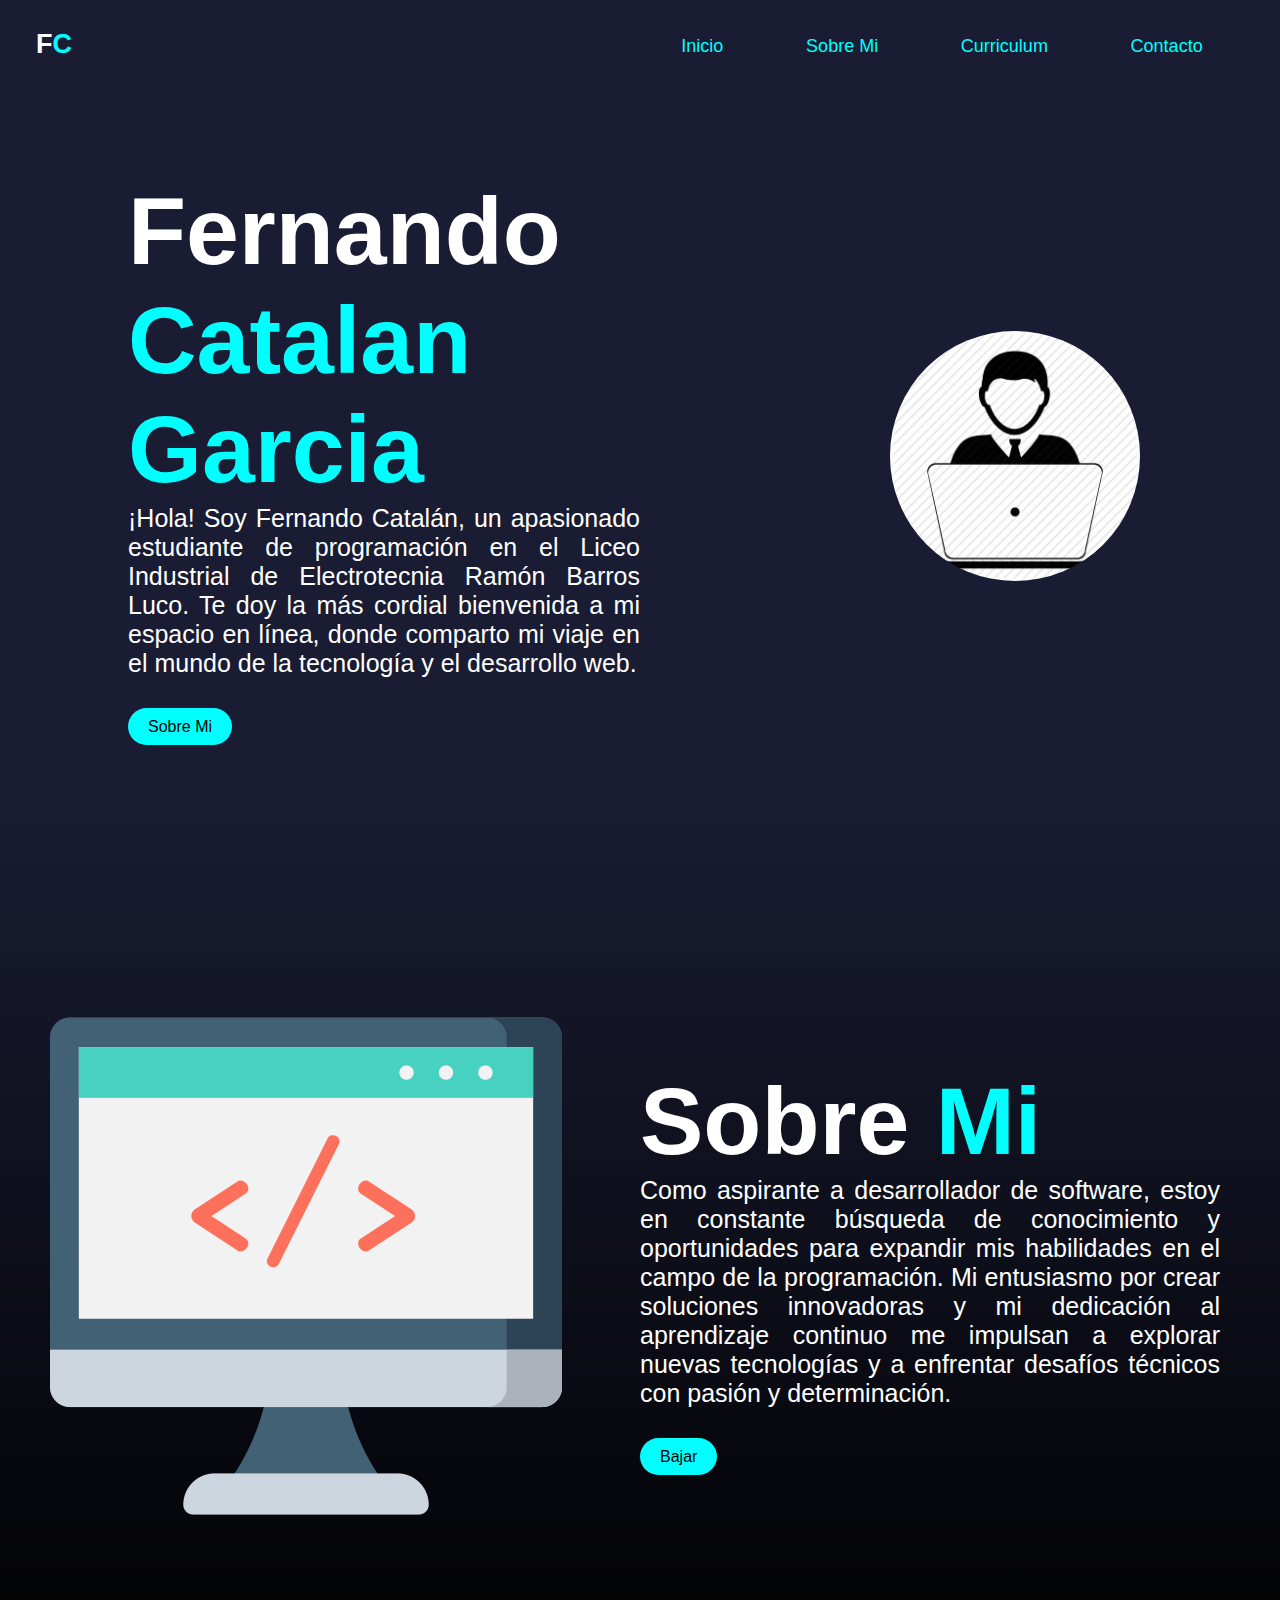
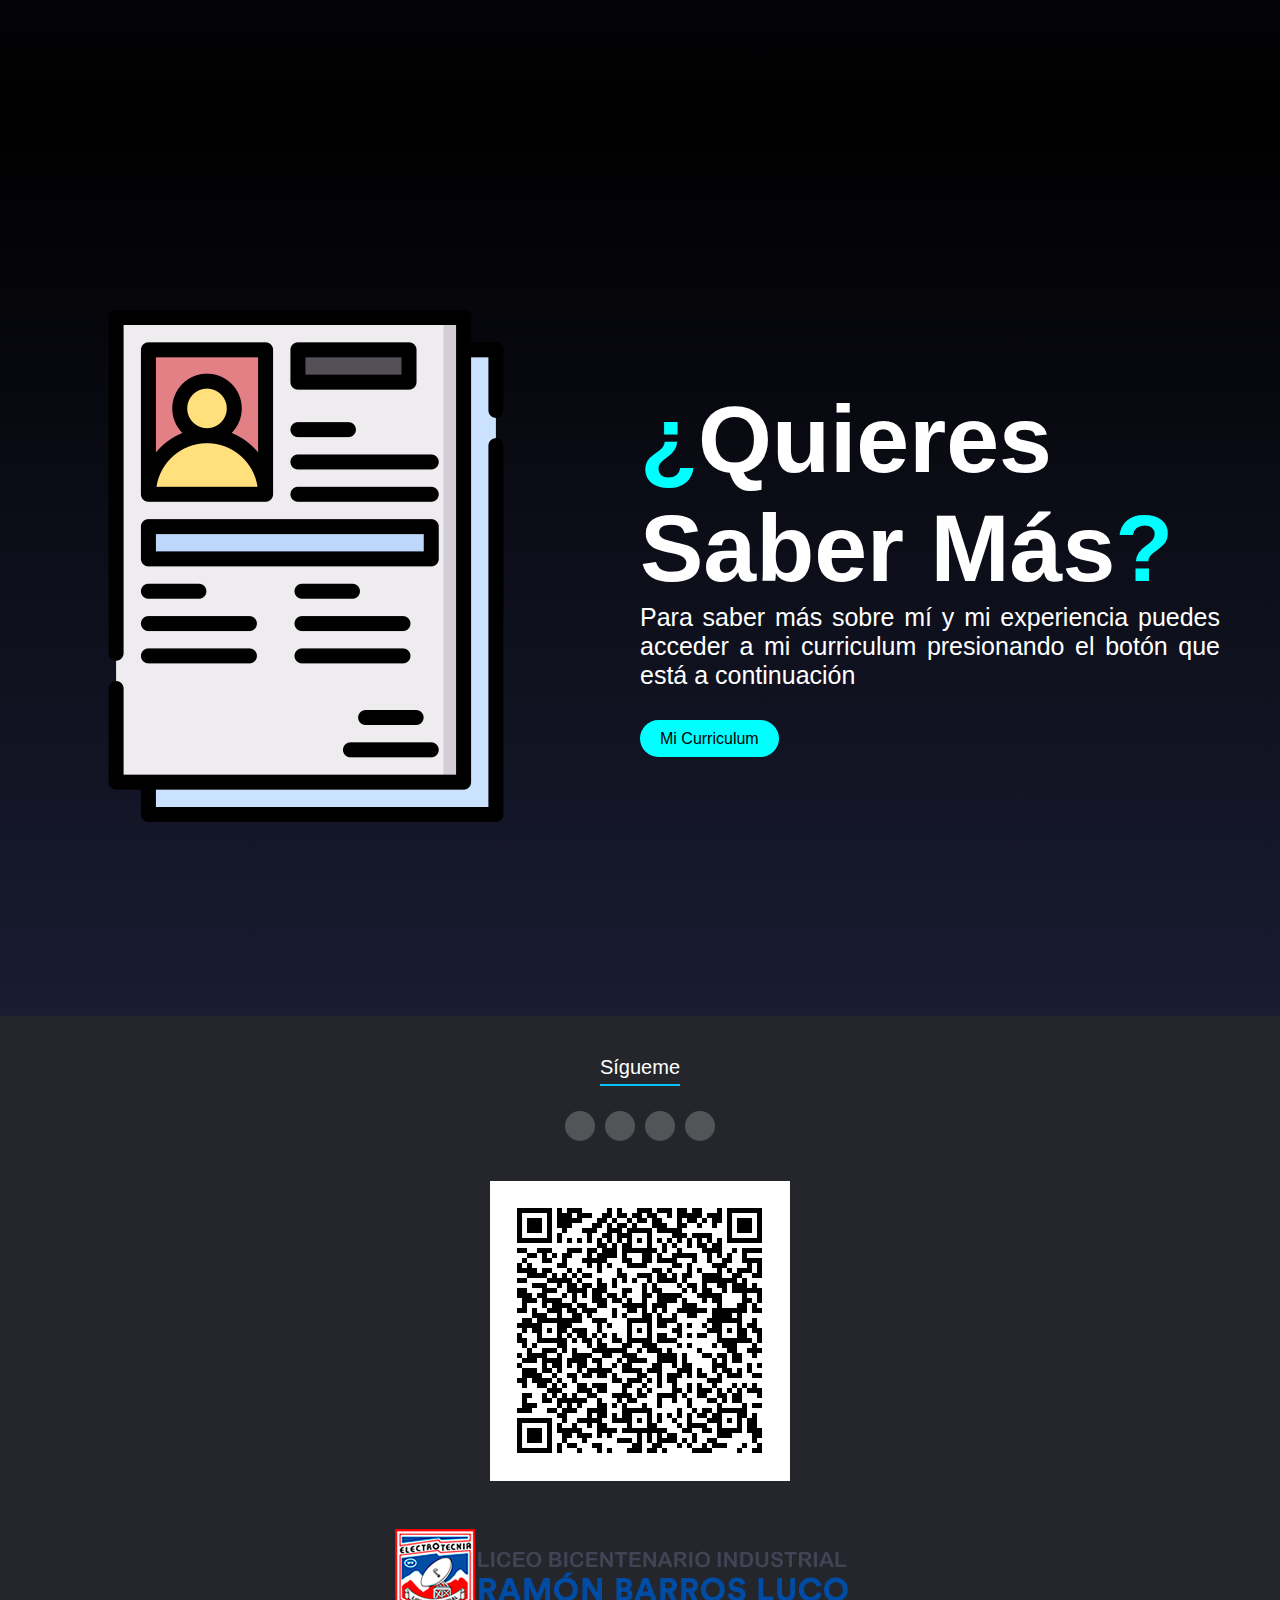
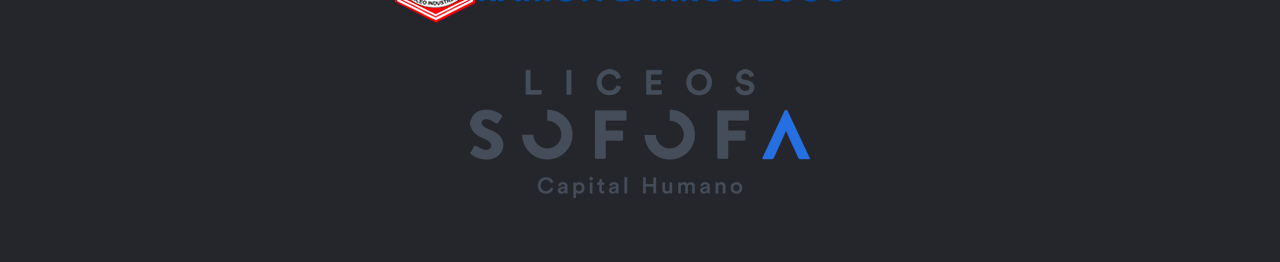
<file: index.html>
<!DOCTYPE html>
<html lang="es">
<head>
    <meta charset="UTF-8">
    <meta http-equiv="X-UA-Compatible" content="IE=edge">
    <meta name="viewport" content="width=device-width, initial-scale=1">
    <meta name="author" content="Fernando">
    <title>Mi Pagina de Contacto</title>
    <link rel="stylesheet" href="css/style.css">
    <link rel="stylesheet" href="https://cdnjs.cloudflare.com/ajax/libs/font-awesome/6.4.2/css/all.min.css" integrity="sha512-z3gLpd7yknf1YoNbCzqRKc4qyor8gaKU1qmn+CShxbuBusANI9QpRohGBreCFkKxLhei6S9CQXFEbbKuqLg0DA==" crossorigin="anonymous" referrerpolicy="no-referrer" />
</head>
<body>

<div id="inicio" class="wrapper">

    <header>
        <nav class="navbar">
            <div class="brand">
                <h2 class="iniciales">F<span>C</span></h2>
            </div>
            <ul class="menu">
                <li><a href="#inicio">Inicio</a></li>
                <li><a href="#sobremii">Sobre Mi</a></li>
                <li><a href="#Curriculum">Curriculum</a></li>
                <li><a href="#contacto">Contacto</a></li>
            </ul>
        </nav>
    </header>
    
    <div  class="contprincipal">
        <div class="info">
            <h1>Fernando <span> Catalan Garcia</span> </h1>
            <p>¡Hola! Soy Fernando Catalán, un apasionado estudiante de programación en el Liceo Industrial de Electrotecnia Ramón Barros Luco. Te doy la más cordial bienvenida a mi espacio en línea, donde comparto mi viaje en el mundo de la tecnología y el desarrollo web.</p>
            <div class="dad">
                <a href="#sobremii" class="boton">Sobre Mi</a>
            </div>
        </div>
        
        <img src="img/usuario.jpg" alt="">
    </div>
    
    <div id="sobremii" class="sobremi">
        <img src="img/monitor-web.png" alt="">
        <div class="sobremi-info">
            <h1>Sobre <span> Mi</span></h1>
            <p>Como aspirante a desarrollador de software, estoy en constante búsqueda de conocimiento y oportunidades para expandir mis habilidades en el campo de la programación. Mi entusiasmo por crear soluciones innovadoras y mi dedicación al aprendizaje continuo me impulsan a explorar nuevas tecnologías y a enfrentar desafíos técnicos con pasión y determinación.</p>
            <div class="dad">
                <a href="#Curriculum" class="boton">Bajar</a>
            </div>
        </div>
    </div>
    
    <div id="Curriculum" class="curri">
        <img src="img/foto-portafolio.png" alt="">
        <div class="curri-info">
            <h1><span>¿</span>Quieres Saber Más<span>?</span></h1>
            <p>Para saber más sobre mí y mi experiencia puedes acceder a mi curriculum presionando el botón que está a continuación</p>
            <div class="dad">
                <a href="curriculum.html" class="boton">Mi Curriculum</a>
            </div>
        </div>
    </div>
    
    <footer id="contacto" class="footer">
        <div class="footer-row">
            <div class="footer-links">
                <h4>Sígueme</h4>
                <div class="social-link">
                    <a href="https://api.whatsapp.com/send?phone=56981232901"><i class="fa-brands fa-whatsapp" style="color: #1ea314;"></i></a>
                    <a href="https://www.instagram.com/fernvndo.16/"><i class="fa-brands fa-instagram" style="color: #80195a;"></i></a>
                    <a href="https://twitter.com/fernvvndo_16"><i class="fa-brands fa-x-twitter" style="color: blue;"></i></a>
                    <a href="mailto:f.catalangarcia@liceorbl.cl"><i class="fa-solid fa-envelope" style="color: #ffffff;"></i></a>
                </div>
            </div>
            <div class="footer-links">
                <img class="qr" src="img/qrcontacto.png" alt="">
            </div>
            <div class="footer-links">
                <img class="rbl" src="img/rbl.png" alt="">
            </div>
            <div class="footer-links">
                <img class="sofofa" src="img/sofofa.png" alt="">
            </div>
        </div>
    </footer>
    
</div>

</body>
</html>
</file>
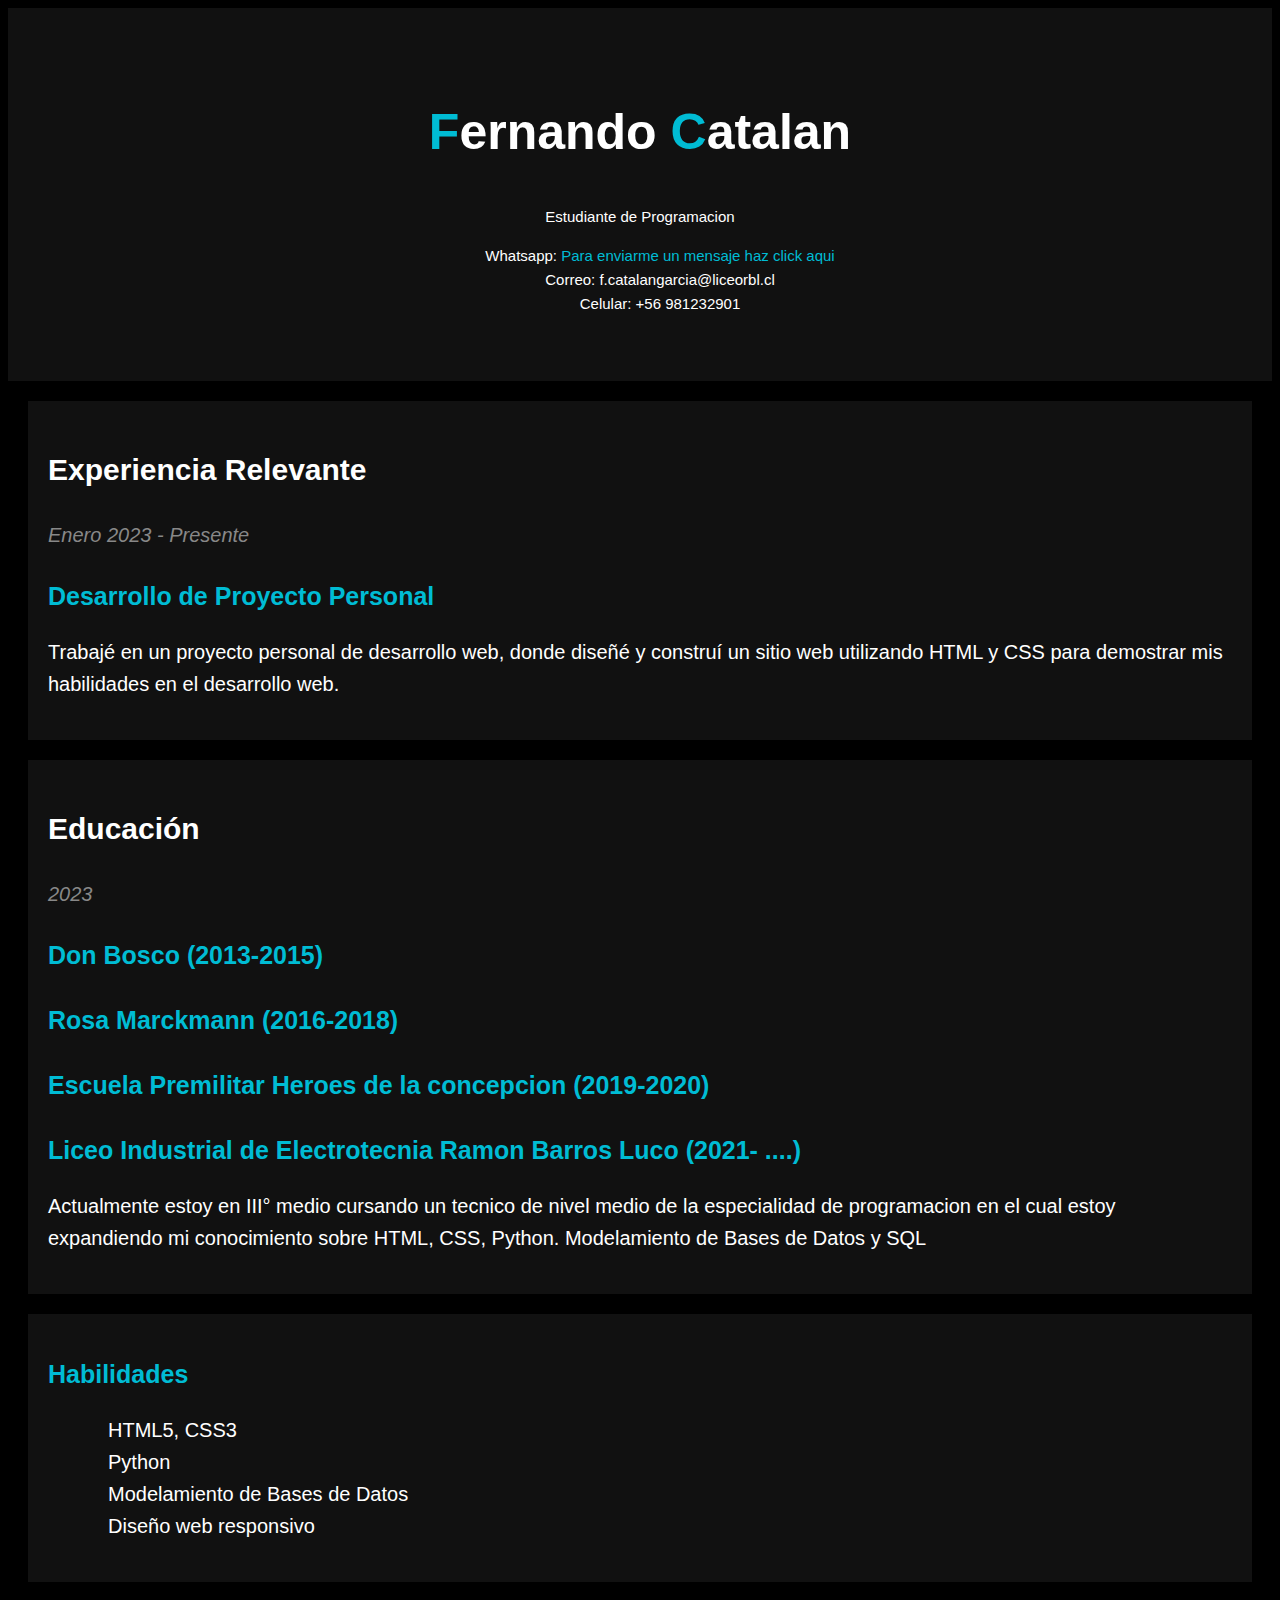
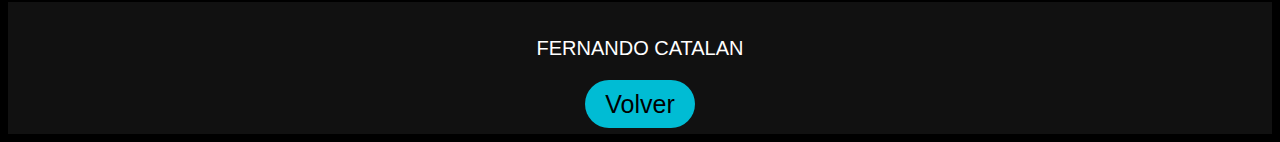
<file: curriculum.html>
<!DOCTYPE html>
<html lang="es">
<head>
    <meta charset="UTF-8">
    <meta name="viewport" content="width=device-width, initial-scale=1.0">
    <meta name="author" content="Fernando" >
    <title>Currículum</title>
    <link rel="stylesheet" href="css/curriculum.css"> <!-- Enlaza a un archivo CSS externo para los estilos -->
</head>
<body>
    <header>
        <h1 class="nombre"> <span>F</span>ernando<span> C</span>atalan</h1>
        <p>Estudiante de Programacion</p>
        <ul class="contact">
            <li>Whatsapp: <a href="https://api.whatsapp.com/send?phone=56981232901">Para enviarme un mensaje haz click aqui</a></li>
            <li>Correo: f.catalangarcia@liceorbl.cl</li>
            <li>Celular: +56 981232901</li>
            
        </ul>
        
    </header>

    <section class="experience">
        <h2>Experiencia Relevante</h2>
        <div class="job">
             <p class="date">Enero 2023 - Presente</p>
              <h3>Desarrollo de Proyecto Personal</h3>
          
            <p>Trabajé en un proyecto personal de desarrollo web, donde diseñé y construí un sitio web utilizando HTML y CSS para demostrar mis habilidades en el desarrollo web.</p>
        </div>
    
        
    </section>

    <section class="education">
        <h2>Educación</h2>
        <div class="degree">
            <p class="date">2023</p>
            <h3>Don Bosco (2013-2015)</h3>
            <h3>Rosa Marckmann (2016-2018)</h3>
            <h3>Escuela Premilitar Heroes de la concepcion (2019-2020)</h3>
            <h3>Liceo Industrial de Electrotecnia Ramon Barros Luco (2021- ....)</h3>
            
            <p>Actualmente estoy en III° medio cursando un tecnico de nivel medio de la especialidad de programacion en el cual estoy expandiendo mi conocimiento sobre HTML, CSS, Python. Modelamiento de Bases de Datos y SQL</p>
        </div>
        <!-- Agregar más educación aquí -->
    </section>

    <section class="skills">
        <h2>Habilidades</h2>
        <ul>
            <li>HTML5, CSS3</li>
            <li>Python</li>
            <li>Modelamiento de Bases de Datos</li>
            <li>Diseño web responsivo</li>
        </ul>
    </section>

    <footer>
        <p> FERNANDO CATALAN</p>
        <a href="index.html"class="boton" >Volver</a>
    </footer>
</body>
</html>
</file>
<file: css/style.css>
:root{
    --negro: #000;
    --blanco: #fff;
    --aqua: #00FFFF; 
    --celeste: #00c3ff;
    --azul: #191c32;
    --gris: #24262b;
    --gris2:#BBBBBB;
    --aliceblue:#F0F8FF;
}



html {
    font-size: 62.5%; /* = 10px */
    font-family: 'Segoe UI', Tahoma, Geneva, Verdana, sans-serif;
    scroll-behavior: smooth;
}
body{
    font-size: 62.5%; /* = 10px */
}
*{
    margin: 0;
    padding: 0;
    box-sizing: border-box;
    
}

.wrapper{
    width:100%;
    height: 100vh;
    background-color:var(--azul);
    color:var(--blanco)
    
}

.navbar{
    display: flex;
    justify-content: space-between;
    padding: 2em;
    font-size: 1.8rem;
    width:100%;
    
}
.iniciales{
    transition: 300ms;
    
}
.iniciales:hover{
    transform: rotate(-15deg);
}
.brand{
    margin-top: -0.7rem;
}
.brand span{
    color: var(--aqua);
}
.menu{
    display: flex;
    width: 50%;
    justify-content: space-around;
}
.menu li{
    list-style: none;
}
.menu a{
    color: var(--aqua);
    text-decoration: none;
    padding:1rem 2rem ;
    border-radius: 2.5rem;
}
.menu a:hover{
    background-color: var(--aqua);
    color:var(--azul);
    transition: ease-in .3s;
}
.contprincipal{
    margin: 0 auto;
    width: 80vw;
    height: 80vh;
    display: grid;
    grid-template-columns: repeat(2,1fr);
    align-items: center;
}
h1{
    font-size: 9.5rem;
    transition: 300ms;
    
}
h1:hover{
    transform: translateY(-1rem);
}
p{
    font-size: 2.5rem;
   text-align:justify
    
}
span{
    color:var(--aqua);
}
.dad{
    margin-top: 4rem;
}
.boton{
    padding: 1rem 2rem;
    background-color: var(--aqua);
    border: none;
    border-radius: 3rem;
    text-decoration: none;
    margin-top: 1rem;
    font-size: 2.5rem;
    transition:all 300ms;
    color: var(--negro);
}
.boton:hover{
    background-color: var(--negro);
    color: var(--blanco);
}
.contprincipal img{
    width: 25rem;
    
    border-radius: 75rem;
    margin-left: 25rem;
    transition: all 200ms;
}
.contprincipal img:hover{
    transform: scale(1.1);

}
.sobremi{
    height: 100vh;
    width:100%;
    background: linear-gradient(to bottom, var(--azul) , var(--negro));
    margin: 0 auto;
    padding: 0;
    display: grid;
    grid-template-columns: repeat(2,1fr);
    align-items: center;
}
.sobremi-info{
    color: var(--blanco);
    margin-right: 6rem;
}
.sobremi img{
    margin-left: 5rem;
    transition: 300ms;
}
.sobremi img:hover{
    transform: rotate(-12deg);
}   
.curri{
    height: 100vh;
    width:100%;
    background: linear-gradient(to bottom,var(--negro) ,var(--azul) );
    margin: 0 auto;
    
    display: grid;
    grid-template-columns: repeat(2,1fr);
    align-items: center;
}
.curri-info{
    color:var(--blanco);
    margin-right: 6rem;
}
.curri img{
    margin-left: 5rem;
    transition: 300ms;
}
.curri img:hover{
    transform: rotate(-12deg);
}   



.footer {
    background-color: var(--gris);
    padding: 4rem 0;
    text-align: center; 
}

.footer-row {
    display: flex;
    flex-wrap: wrap;
    justify-content: center;
    gap: 2rem;
}

.footer-links {
    width: 100%;
    padding: 0 1rem;
    margin-bottom: 2rem;
}

.footer-links h4 {
    font-size: 2rem;
    color: var(--blanco);
    margin-bottom: 1.5rem;
    font-weight: 500;
    border-bottom: 0.2rem solid var(--celeste);
    padding-bottom: 0.5rem;
    display: inline-block;
}

.social-link {
    display: flex;
    justify-content: center; 
    gap: 1rem; 
    margin-top: 1rem; 
}

.social-link >a {
    min-height: 3rem;
    width: 3rem;
    background-color: rgba(255, 255, 255, 0.214);
    text-align: center;
    line-height: 3rem;
    border-radius: 50%;
    color: var(--blanco);
    transition: all 0.5s ease;
}

.social-link a:hover {
    background-color: var(--celeste);
}

.social-link a i {
    font-size: 1.5rem;

}

#sobremii:target,#contacto:target, #Curriculum:target  {
    border: 0.2rem solid var(--negro);
}

.boton:focus{
    background-color: var(--aliceblue);
}

:root {
    /* Your color variables remain unchanged */
}

/* Global Styles */
html {
    font-size: 62.5%; /* = 10px */
    font-family: 'Segoe UI', Tahoma, Geneva, Verdana, sans-serif;
    scroll-behavior: smooth;
}

body {
    font-size: 1.6rem; /* 16px */
    margin: 0;
    padding: 0;
    box-sizing: border-box;
}

/* Responsive Media Queries */
/* Small screens (up to 767px) */

    @media (max-width: 768px) {
        .navbar {
            flex-direction: column;
            padding: 1em;
            font-size: 1.5rem;
        }
        .menu {
            flex-direction: column;
            width: 100%;
        }
        .menu a {
            padding: 0.5rem 1rem;
        }
        .contprincipal img {
            margin-left: 0;
        }
        h1 {
            font-size: 4rem;
        }
        p {
            font-size: 1.6rem;
        }
        
        }
    .boton {
            font-size: 1.6rem;
        }
    }
    
    /* Tablet and Desktop styles */
    @media (min-width: 769px) {
        .menu {
            width: auto;
        }
        .contprincipal {
            grid-template-columns: repeat(2, 1fr);
        }
    }
</file>
<file: css/curriculum.css>
:root{
    --negro: #000;
    --negro2:#111;
    --blanco: #fff;
    --celeste:#00bcd4;
    --gris:#888;
}

html{
    font-size: 62.5%;
}
body {
    font-family: Arial, sans-serif;
    line-height: 1.6;
    background-color: var(--negro);
    color: var(--blanco);
    font-size: 62.5%; /* = 10px */
}

header {
    text-align: center;
    background-color: var(--negro2);
    color: var(--blanco);
    padding: 5rem 0;
    font-size: 1.5rem;
    
}
header h1{
    font-size: 5rem;

}
header span{
    color: var(--celeste);
}
section {
    background-color: var(--negro2);
    margin: 2rem;
    padding: 2rem;
    box-shadow: 0 0.2rem 0.5rem rgba(0, 0, 0, 0.1);
    color: var(--blanco);
    font-size: 2rem;
}

.job h3, .degree h3, .skills h2 {
    margin-bottom: 0.5rem;
    color: var(--celeste);
    font-size: 2.5rem;
}

.date {
    font-style: italic;
    color: var(--gris);
    
    font-size: 2rem;
}

.contact a {
    color: var(--celeste);
    text-decoration: none;
}

.skills ul {
    list-style: disc;
    margin-left: 2rem;
    color: var(--blanco);
    font-size: 2rem;
}

footer {
    text-align: center;
    background-color: var(--negro2);
    color: var(--blanco);
    padding: 1rem 0;
    font-size: 2rem;
}
li{
    list-style: none;
}

.boton{
    padding: 1rem 2rem;
    background-color:var(--celeste);
    border: none;
    border-radius: 3rem;
    text-decoration: none;
    margin-top: 2rem;
    font-size: 2.5rem;
    transition:all 300ms;
    color: var(--negro);
}
.boton:hover{
    background-color:var(--negro);
    color: var(--blanco);
}

@media (min-width: 768px) and (max-width: 1024px) {
    body {
        font-size: 18px;
    }

    header {
        padding: 40px 0;
    }

    section {
        margin: 15px;
        padding: 15px;
    }

    .job, .degree, .skills {
        margin-bottom: 15px;
    }

    .contact li {
        font-size: 14px;
    }

    footer {
        padding: 5px 0;
    }
}
</file>
